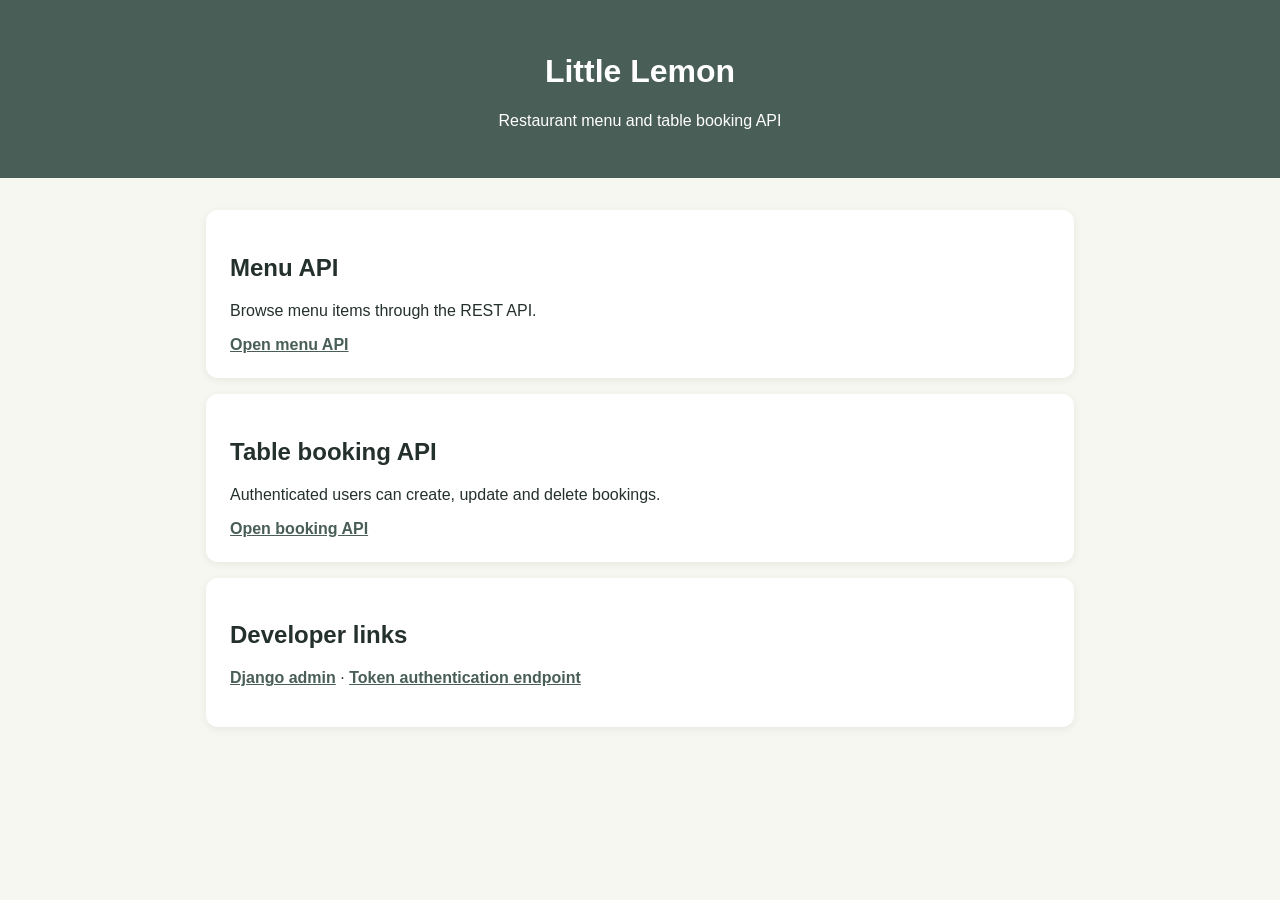
<file: templates/index.html>
<!doctype html>
<html lang="en">
<head>
  <meta charset="utf-8">
  <meta name="viewport" content="width=device-width, initial-scale=1">
  <title>Little Lemon Restaurant</title>
  <link rel="stylesheet" href="/static/css/style.css">
</head>
<body>
  <header><h1>Little Lemon</h1><p>Restaurant menu and table booking API</p></header>
  <main>
    <section>
      <h2>Menu API</h2>
      <p>Browse menu items through the REST API.</p>
      <a href="/restaurant/menu/">Open menu API</a>
    </section>
    <section>
      <h2>Table booking API</h2>
      <p>Authenticated users can create, update and delete bookings.</p>
      <a href="/restaurant/booking/tables/">Open booking API</a>
    </section>
    <section>
      <h2>Developer links</h2>
      <p><a href="/admin/">Django admin</a> · <a href="/api-token-auth/">Token authentication endpoint</a></p>
    </section>
  </main>
</body>
</html>
</file>
<file: static/css/style.css>
* { box-sizing: border-box; }
body { margin: 0; font-family: Arial, sans-serif; color: #24302b; background: #f7f7f2; }
header { padding: 2rem; text-align: center; background: #495e57; color: white; }
main { max-width: 900px; margin: 2rem auto; padding: 0 1rem; display: grid; gap: 1rem; }
section { background: white; border-radius: 12px; padding: 1.5rem; box-shadow: 0 2px 8px #0001; }
a { color: #495e57; font-weight: bold; }
</file>
